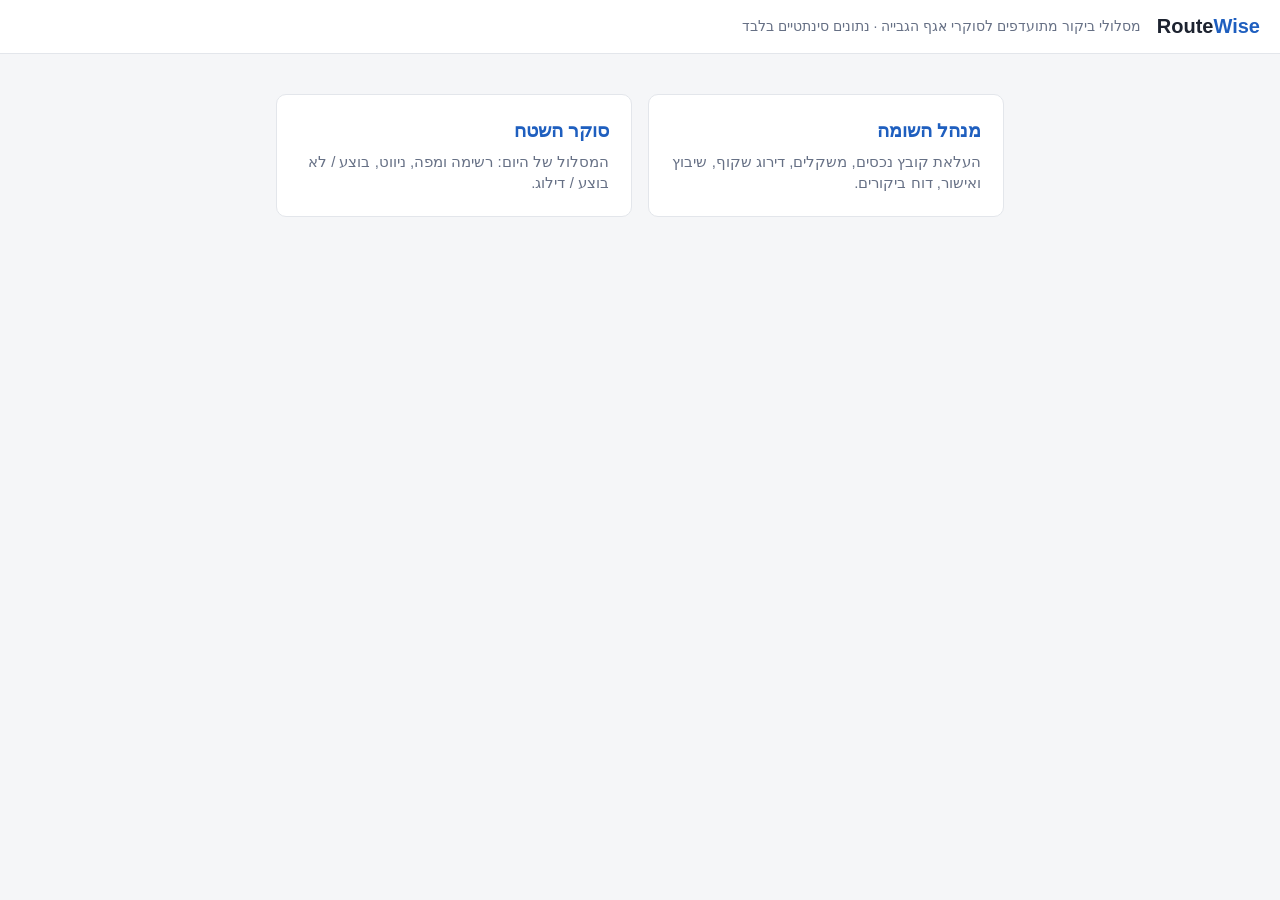
<file: static/index.html>
<!doctype html>
<html lang="he" dir="rtl">
<head>
<meta charset="utf-8">
<meta name="viewport" content="width=device-width, initial-scale=1">
<title>RouteWise</title>
<link rel="stylesheet" href="style.css">
<style>
  .pick { display: grid; grid-template-columns: 1fr 1fr; gap: 16px; max-width: 760px; margin: 40px auto; padding: 0 16px; }
  @media (max-width: 640px) { .pick { grid-template-columns: 1fr; } }
  .pick a { display: block; background: var(--card); border: 1px solid var(--line); border-radius: var(--radius);
            padding: 22px; text-decoration: none; color: var(--ink); }
  .pick a:hover { border-color: var(--brand); }
  .pick h2 { margin: 0 0 6px; font-size: 19px; color: var(--brand); }
  .pick p { margin: 0; color: var(--muted); }
</style>
</head>
<body>
<header class="top"><h1>Route<span>Wise</span></h1><div class="sub">מסלולי ביקור מתועדפים לסוקרי אגף הגבייה · נתונים סינתטיים בלבד</div></header>
<div class="pick">
  <a href="manager.html"><h2>מנהל השומה</h2><p>העלאת קובץ נכסים, משקלים, דירוג שקוף, שיבוץ ואישור, דוח ביקורים.</p></a>
  <a href="surveyor.html"><h2>סוקר השטח</h2><p>המסלול של היום: רשימה ומפה, ניווט, בוצע / לא בוצע / דילוג.</p></a>
</div>
</body>
</html>
</file>
<file: static/style.css>
:root {
  --bg: #f5f6f8;
  --card: #ffffff;
  --ink: #1d2330;
  --muted: #667085;
  --line: #e3e6eb;
  --brand: #1f5fbf;
  --brand-ink: #ffffff;
  --ok: #1a7f4b;
  --ok-bg: #e6f4ec;
  --warn: #9a6100;
  --warn-bg: #fff4dc;
  --bad: #b42318;
  --bad-bg: #fdecea;
  --info-bg: #eaf1fb;
  --radius: 10px;
}
* { box-sizing: border-box; }
body {
  margin: 0; background: var(--bg); color: var(--ink);
  font-family: "Segoe UI", "Rubik", Arial, sans-serif; font-size: 15px; line-height: 1.45;
}
header.top {
  background: var(--card); border-bottom: 1px solid var(--line);
  padding: 12px 20px; display: flex; align-items: center; gap: 16px; flex-wrap: wrap;
}
header.top h1 { font-size: 20px; margin: 0; }
header.top h1 span { color: var(--brand); }
header.top .sub { color: var(--muted); font-size: 14px; }
main { max-width: 1180px; margin: 0 auto; padding: 16px; }
section.card {
  background: var(--card); border: 1px solid var(--line); border-radius: var(--radius);
  padding: 16px 18px; margin-bottom: 16px;
}
section.card h2 { font-size: 17px; margin: 0 0 4px; display: flex; align-items: center; gap: 8px; }
section.card h2 .num {
  background: var(--brand); color: var(--brand-ink); width: 24px; height: 24px; border-radius: 50%;
  display: inline-flex; align-items: center; justify-content: center; font-size: 13px;
}
.hint { color: var(--muted); font-size: 13.5px; margin: 0 0 12px; }
.row { display: flex; gap: 10px; align-items: center; flex-wrap: wrap; }
label.field { display: flex; flex-direction: column; gap: 4px; font-size: 13px; color: var(--muted); }
input, select, button { font: inherit; }
input[type=text], input[type=search], input[type=number], select {
  border: 1px solid var(--line); border-radius: 8px; padding: 7px 9px; background: #fff; color: var(--ink);
}
input[type=number] { width: 80px; }
button {
  border: 1px solid var(--line); background: #fff; color: var(--ink); border-radius: 8px;
  padding: 8px 14px; cursor: pointer;
}
button:hover { border-color: #c5cad3; }
button.primary { background: var(--brand); border-color: var(--brand); color: var(--brand-ink); }
button.primary:hover { filter: brightness(1.08); }
button:disabled { opacity: .5; cursor: default; }
table { width: 100%; border-collapse: collapse; font-size: 14px; }
th, td { text-align: right; padding: 7px 8px; border-bottom: 1px solid var(--line); vertical-align: top; }
th { color: var(--muted); font-weight: 600; font-size: 13px; background: #fafbfc; position: sticky; top: 0; }
td.num, th.num { text-align: left; direction: ltr; white-space: nowrap; }
tr.clickable { cursor: pointer; }
tr.clickable:hover td { background: #f7f9fc; }
.scroll { max-height: 440px; overflow: auto; border: 1px solid var(--line); border-radius: 8px; }
.chip {
  display: inline-block; padding: 2px 9px; border-radius: 999px; font-size: 12.5px; font-weight: 600;
  background: var(--info-bg); color: var(--brand);
}
.chip.ok { background: var(--ok-bg); color: var(--ok); }
.chip.warn { background: var(--warn-bg); color: var(--warn); }
.chip.bad { background: var(--bad-bg); color: var(--bad); }
.chip.muted { background: #eef0f3; color: var(--muted); }
.bar { height: 6px; background: #eef0f3; border-radius: 3px; overflow: hidden; min-width: 60px; }
.bar > i { display: block; height: 100%; background: var(--brand); }
.breakdown { background: #fafbfc; padding: 10px 14px; font-size: 13.5px; }
.breakdown table td, .breakdown table th { border-bottom-color: #edf0f3; padding: 4px 6px; background: transparent; }
.formula { direction: rtl; margin-top: 6px; color: var(--muted); }
.formula b { color: var(--ink); }
.grid2 { display: grid; grid-template-columns: 1.25fr 1fr; gap: 14px; }
@media (max-width: 900px) { .grid2 { grid-template-columns: 1fr; } }
#rankMap, #map { height: 440px; border-radius: 8px; border: 1px solid var(--line); }
.toast {
  position: fixed; bottom: 18px; left: 50%; transform: translateX(-50%); background: #1d2330; color: #fff;
  padding: 10px 16px; border-radius: 8px; z-index: 9999; font-size: 14px; display: none; max-width: 92vw;
}
.toast.error { background: var(--bad); }
.stat { display: flex; flex-direction: column; padding: 8px 14px; border: 1px solid var(--line); border-radius: 8px; min-width: 110px; }
.stat b { font-size: 20px; }
.stat span { color: var(--muted); font-size: 12.5px; }
.hidden { display: none !important; }
.locked-note { background: var(--warn-bg); color: var(--warn); padding: 8px 12px; border-radius: 8px; font-size: 14px; margin-bottom: 10px; }
.num-marker {
  background: var(--brand); color: #fff; border: 2px solid #fff; border-radius: 50%; width: 28px !important; height: 28px !important;
  display: flex; align-items: center; justify-content: center; font-weight: 700; font-size: 13px;
  box-shadow: 0 1px 4px rgba(0,0,0,.35);
}
.num-marker.done { background: var(--ok); }
.num-marker.not_done { background: #98a2b3; }
.num-marker.next { background: #e0731a; width: 34px !important; height: 34px !important; font-size: 15px; }
.start-marker { background: #1d2330; color: #fff; border-radius: 6px; padding: 2px 6px; font-size: 12px; white-space: nowrap; }
a { color: var(--brand); }
</file>
